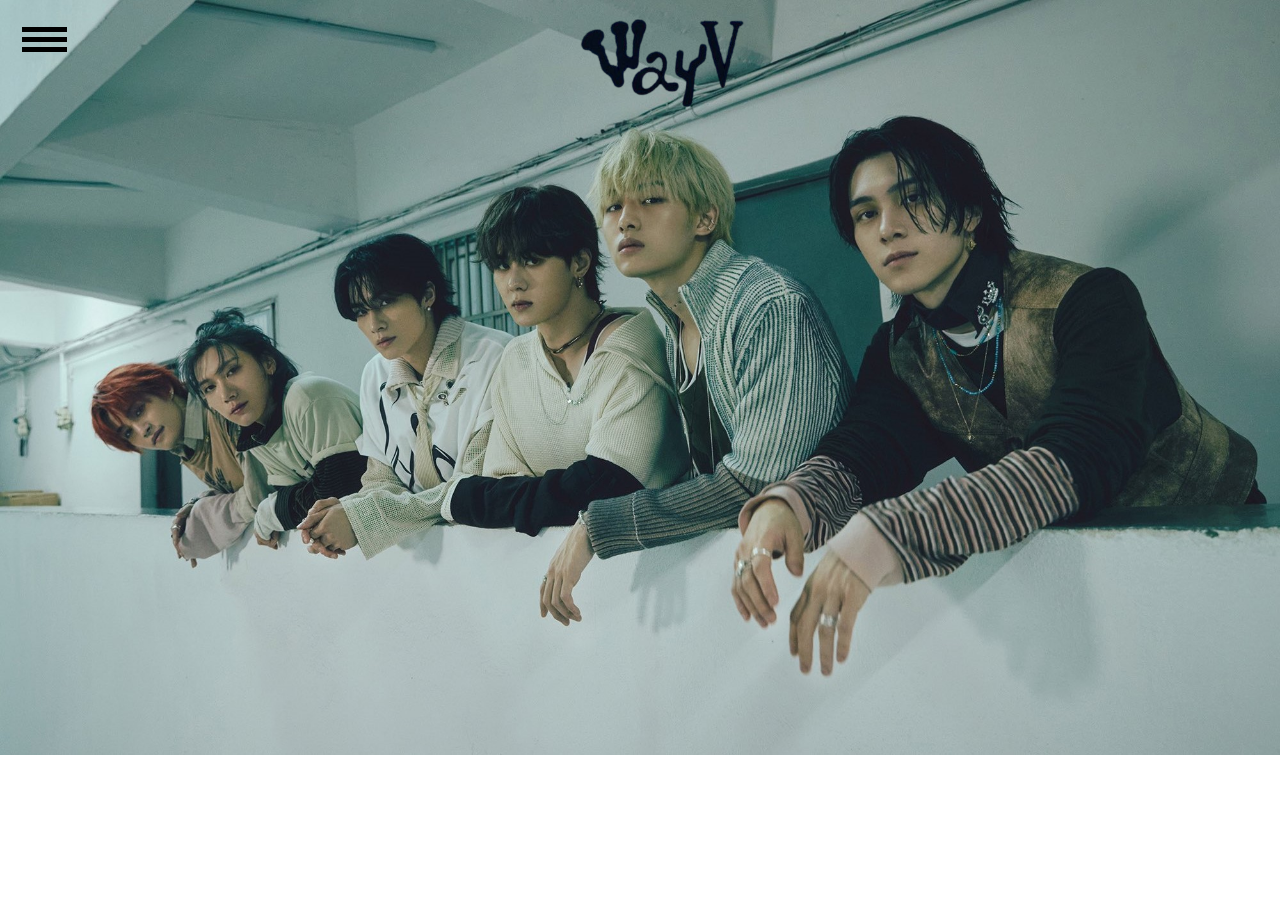
<file: Website_Files/index.html>
<!DOCTYPE html>
<html>
<head>
    <title>WayV Website</title>
    <link rel="stylesheet" type="text/css" href="style.css">
</head>
<body>
    <header id="header">
        <div id="menu-button" onclick="toggleMenu()">
            <div></div>
            <div></div>
            <div></div>
        </div>
        <img src="images/wayv_logo.png" id="wayv-logo">
    </header>

    <div>
        
    </div>

</body>
</html>
</file>
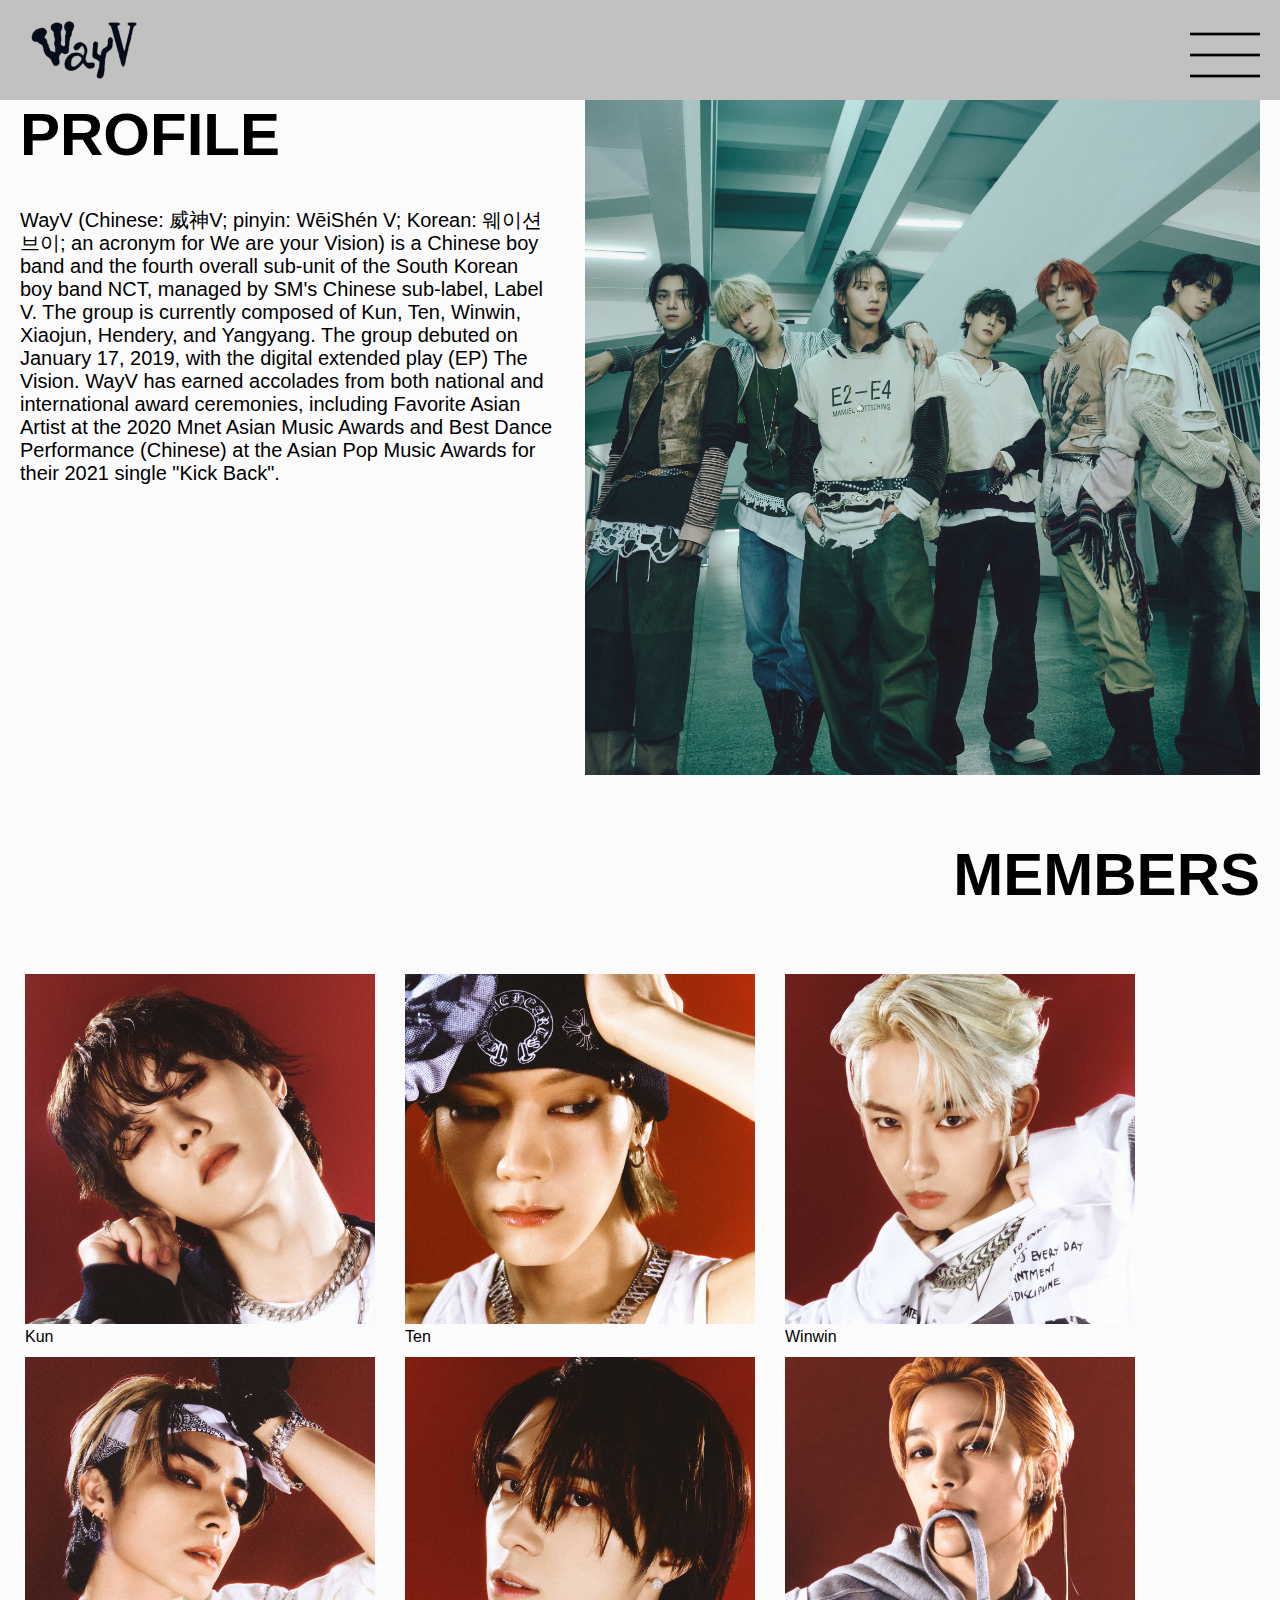
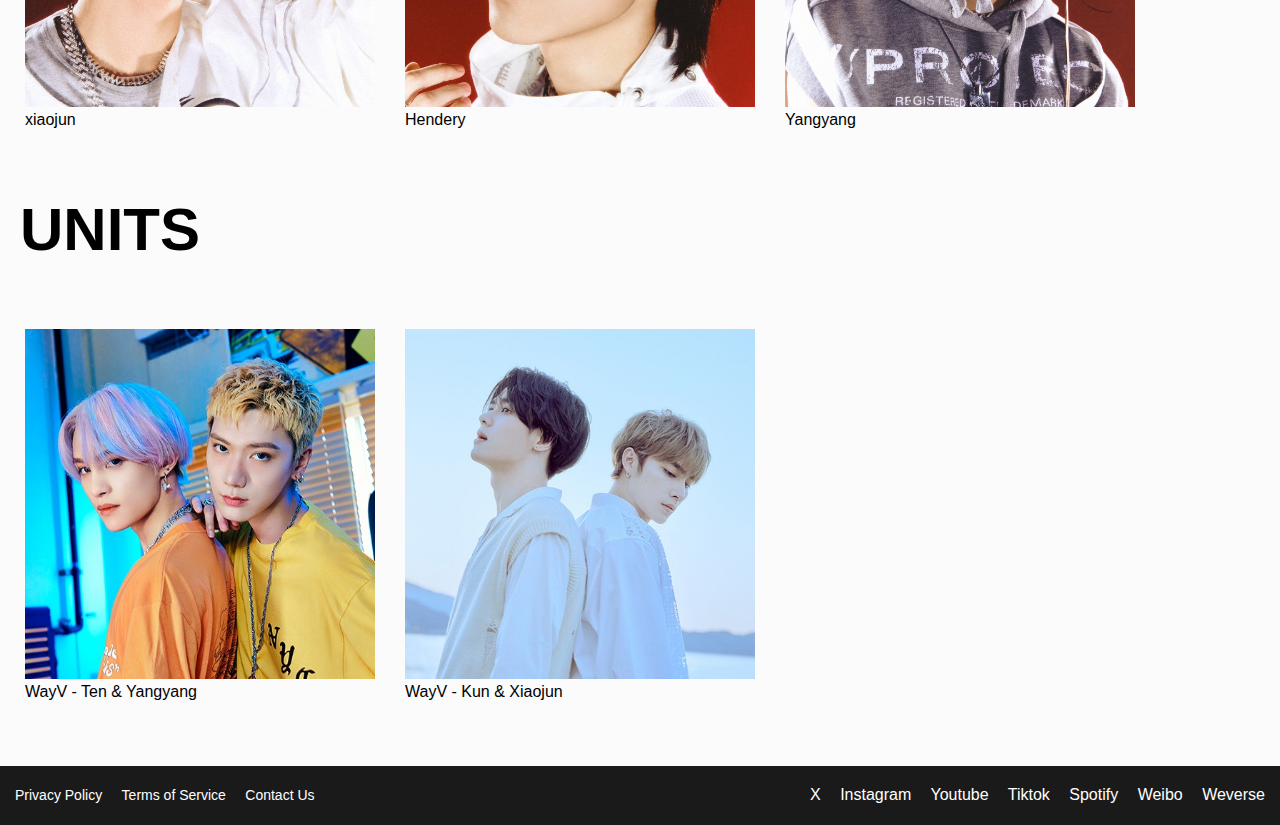
<file: about.html>
<!DOCTYPE html>
<html lang="en">
<head>
    <title>WayV Website</title>
    <link rel="stylesheet" type="text/css" href="Normalize.css">
    <link rel="stylesheet" type="text/css" href="style.css">
</head>
<body>
    <header class="header">
        <div class="main-page-wayv-logo">
            <a href="#"><img src="images/wayv-logo.png" alt="wayv logo"></a>
        </div>
        <div class="main-page-menu-icon">
            <a href="#"><img src="images/black-menu-icon.png" alt="menu icon"></a>
        </div>
    </header>

    <section class="about-container">
        <div class="about-split">
            <h1>PROFILE</h1>
            <p>WayV (Chinese: 威神V; pinyin: WēiShén V; Korean: 웨이션브이; an acronym for We are your Vision) is a Chinese boy band and the fourth overall sub-unit of the South Korean boy band NCT, managed by SM's Chinese sub-label, Label V. The group is currently composed of Kun, Ten, Winwin, Xiaojun, Hendery, and Yangyang. The group debuted on January 17, 2019, with the digital extended play (EP) The Vision.
                WayV has earned accolades from both national and international award ceremonies, including Favorite Asian Artist at the 2020 Mnet Asian Music Awards and Best Dance Performance (Chinese) at the Asian Pop Music Awards for their 2021 single "Kick Back".</p>
        </div>
        <div class="about-split">
            <img src="images/wayv-profile.jpeg" class="about-image" alt="image of boy band wayv"> 
        </div>
    </section>

    <div class="member-heading">
        <h1>MEMBERS</h1>
    </div>
    
    <section class="members-container">
        <div class="row-1">
            <div class="members-split">
                <img src="images/kun.jpeg" alt="image of member kun"> 
                <p>Kun</p>
            </div>
            <div class="members-split">
                <img src="images/ten.jpeg" alt="image of member ten">
                <p>Ten</p>
            </div> 
            <div class="members-split">
                <img src="images/winwin.jpeg" alt="image of member winwin">
                <p>Winwin</p>
            </div>
        </div>
        <div class="row-2">
            <div class="members-split">
                <img src="images/xiaojun.jpeg" alt="image of member xiaojun"> 
                <p>xiaojun</p>
            </div>
            <div class="members-split">
                <img src="images/hendery.jpeg" alt="image of member hendery"> 
                <p>Hendery</p>
            </div>
            <div class="members-split">
                <img src="images/yangyang.jpeg" alt="image of member yangyang">
                <p>Yangyang</p>
            </div>
        </div>
    </section>

    <div class="units-heading">
        <h1>UNITS</h1>
    </div>

    <section class="units-container">
        <div class="row-1">
            <div class="members-split">
                <img src="images/tenyang-unit.jpg" alt="image of unit consisting of members ten and yangyang"> 
                <p>WayV - Ten & Yangyang</p>
            </div>
            <div class="members-split">
                <img src="images/xiaokun-unit.jpg" alt="image of unit consisting of members kun and xiaojun">
                <p>WayV - Kun & Xiaojun</p>
            </div>
        </div>
    </section>

    <footer>
        <div class="footer-container">
          <div class="footer-links">
            <a href="#">Privacy Policy</a>
            <a href="#">Terms of Service</a>
            <a href="#">Contact Us</a>
          </div>
          <div class="sns-links">
            <a href="https://twitter.com/wayv_official?lang=en">X</a>
            <a href="https://www.instagram.com/wayvofficial/?hl=en">Instagram</a>
            <a href="https://www.youtube.com/channel/UC-ZHt5Zgadfx-B1CM63Lqew">Youtube</a>
            <a href="https://www.tiktok.com/@official_wayv?lang=en">Tiktok</a>
            <a href="https://open.spotify.com/artist/1qBsABYUrxg9afpMtyoFKz">Spotify</a>
            <a href="https://weibo.com/n/WayV_official">Weibo</a>
            <a href="https://weverse.io/wayv/artistpedia">Weverse</a>
          </div>
        </div>
    </footer>

</body>
</html>
</file>
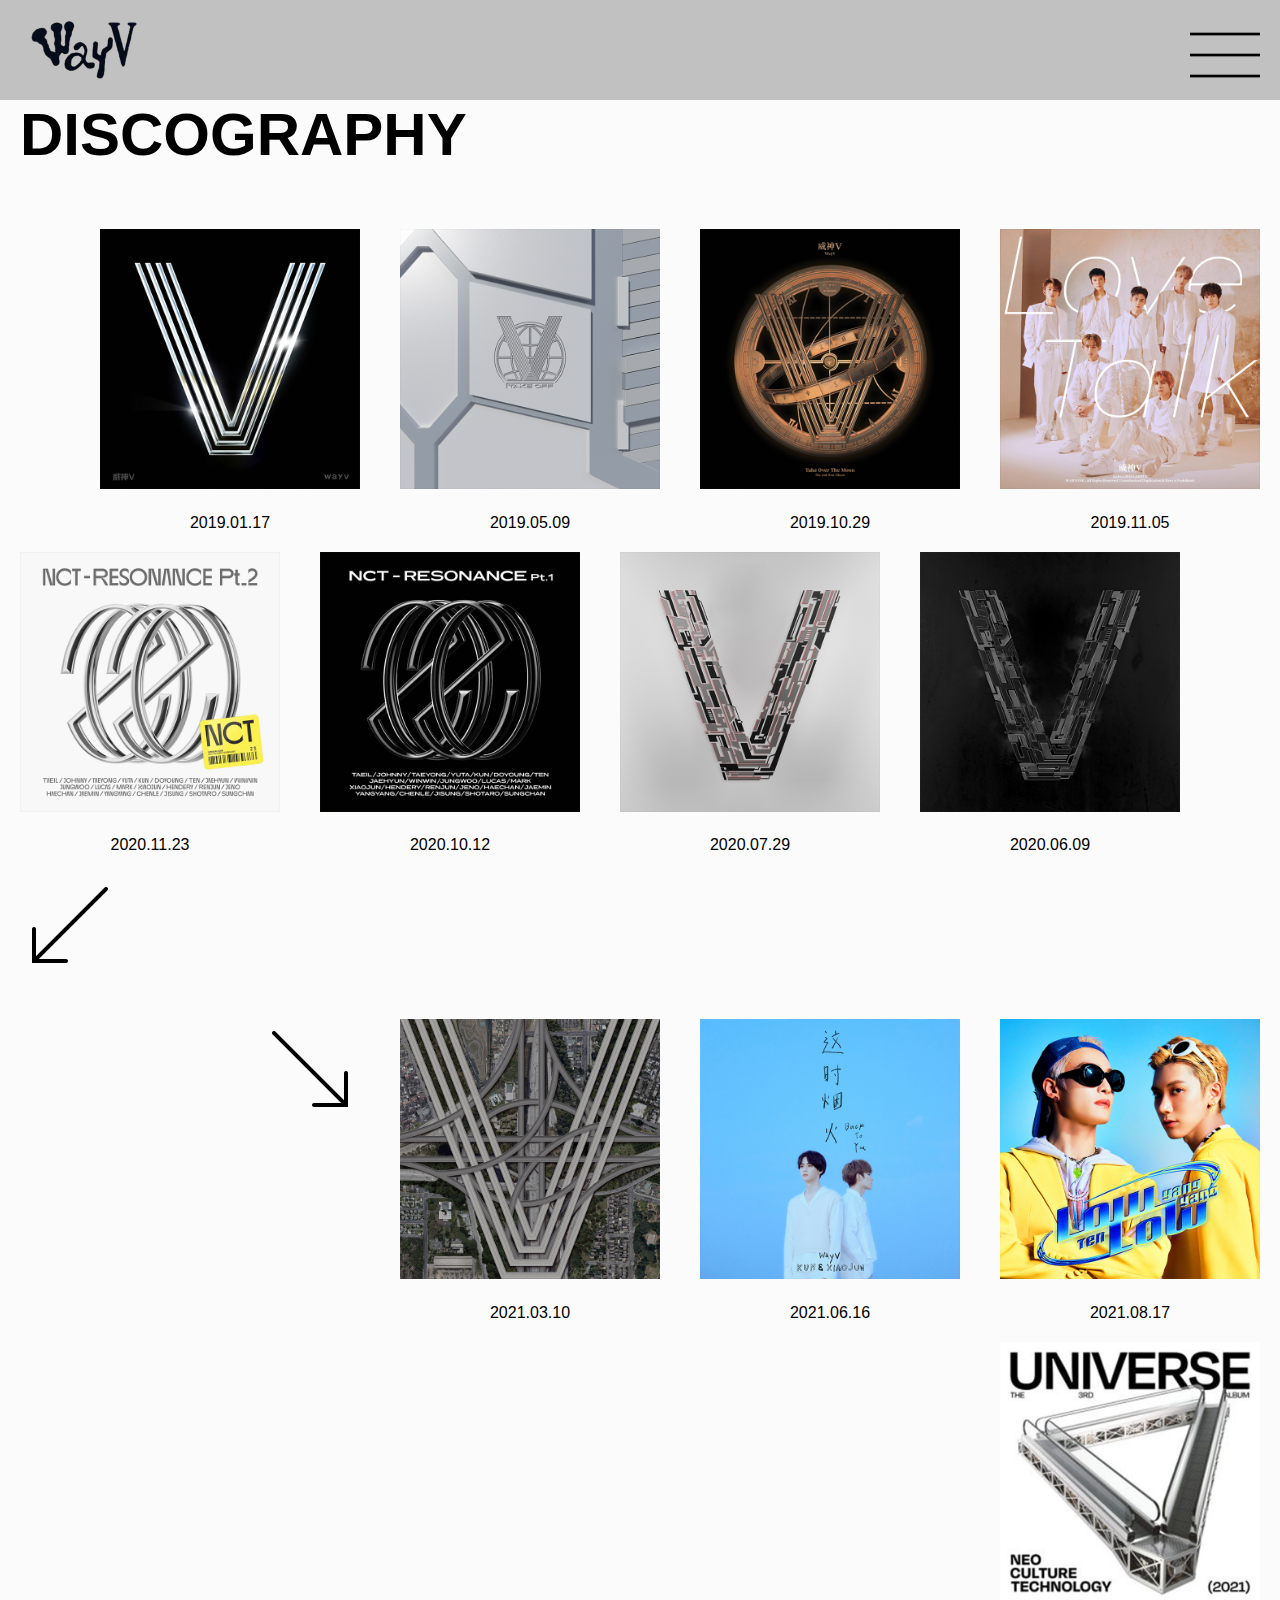
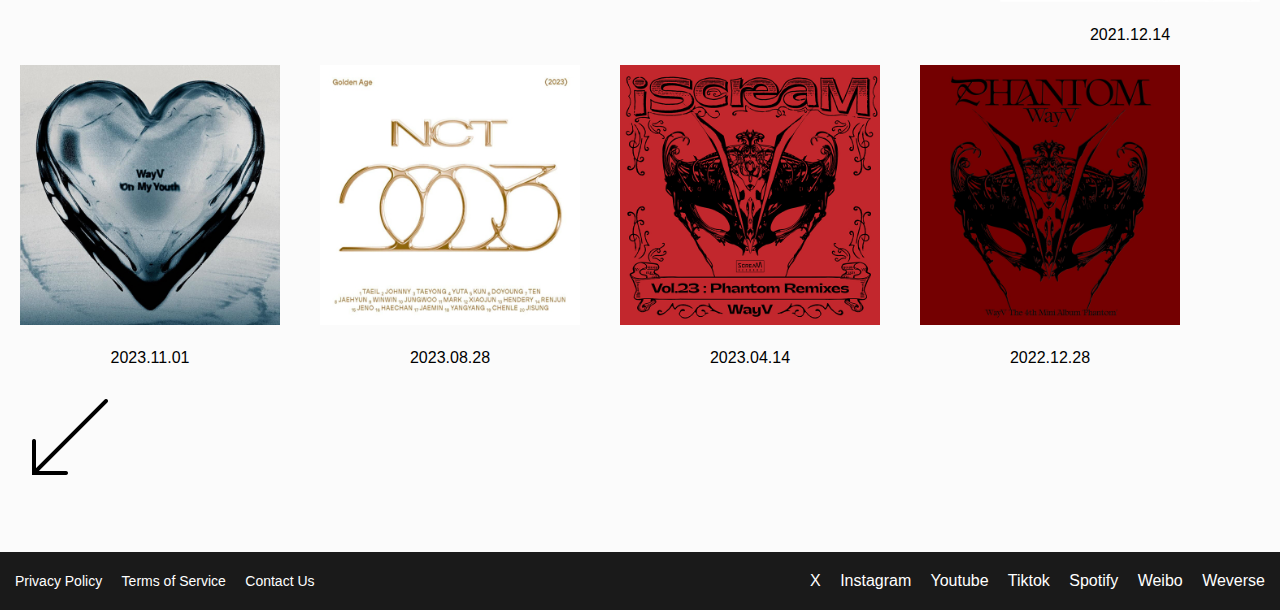
<file: discography.html>
<!DOCTYPE html>
<html lang="en">
<head>
    <title>WayV Website</title>
    <link rel="stylesheet" type="text/css" href="Normalize.css">
    <link rel="stylesheet" type="text/css" href="style.css">
</head>
<body>
    <header class="header">
        <div class="main-page-wayv-logo">
            <a href="#"><img src="images/wayv-logo.png" alt="wayv logo"></a>
        </div>
        <div class="main-page-menu-icon">
            <a href="#"><img src="images/black-menu-icon.png" alt="menu icon"></a>
        </div>
    </header>

    <section class="album-container">
        <h1>DISCOGRAPHY</h1>
        <div class="alb-row-1">
            <div class="album-split">
                <img src="images/the-vision.jpg" alt="image of wayv EP the vision"> 
                <p>2019.01.17</p>
            </div>
            <div class="album-split">
                <img src="images/take-off.jpg" alt="image of wayv mini album take off">
                <p>2019.05.09</p>
            </div> 
            <div class="album-split">
                <img src="images/moonwalk.jpg" alt="image of wayv mini album moonwalk">
                <p>2019.10.29</p>
            </div>
            <div class="album-split">
                <img src="images/love-talk.jpg" alt="image of wayv single love talk">
                <p>2019.11.05</p>
            </div>
        </div>
        <div class="alb-row-2">
            <div class="album-split">
                <img src="images/resonance2.jpg" alt="image of nct album resonance part 2"> 
                <p>2020.11.23</p>
            </div>
            <div class="album-split">
                <img src="images/resonance1.jpg" alt="image of nct album resonance part 1">
                <p>2020.10.12</p>
            </div> 
            <div class="album-split">
                <img src="images/badalive.jpg" alt="image of wayv single bad alive">
                <p>2020.07.29</p>
            </div>
            <div class="album-split">
                <img src="images/atw.jpg" alt="image of wayv album awaken the world">
                <p>2020.06.09</p>
            </div>
            <div class="album-split">
                <img src="images/down-left-arrow.png" alt="arrow pointing diagonally left downwards">
            </div>
        </div>
        <div class="alb-row-3">
            <div class="album-split">
                <img src="images/down-right-arrow.png" alt="arrow pointing diagonally right downwards"> 
            </div>
            <div class="album-split">
                <img src="images/kickback.jpg" alt="image of wayv mini album kick back"> 
                <p>2021.03.10</p>
            </div>
            <div class="album-split">
                <img src="images/backtoyou.jpg" alt="image of wayv unit single back to you">
                <p>2021.06.16</p>
            </div> 
            <div class="album-split">
                <img src="images/lowlow.jpg" alt="image of wayv unit single low low">
                <p>2021.08.17</p>
            </div>
            <div class="album-split">
                <img src="images/universe.jpg" alt="image of nct album universe">
                <p>2021.12.14</p>
            </div>
        </div>
        <div class="alb-row-4">
            <div class="album-split">
                <img src="images/omy.jpg" alt="image of wayv album on my youth"> 
                <p>2023.11.01</p>
            </div>
            <div class="album-split">
                <img src="images/golden-age.jpg" alt="image of nct album golden age">
                <p>2023.08.28</p>
            </div> 
            <div class="album-split">
                <img src="images/phantom-remix.jpg" alt="image of wayv digital single iScreaM Vol.23 : Phantom Remixes">
                <p>2023.04.14</p>
            </div>
            <div class="album-split">
                <img src="images/phantom.jpg" alt="image of wayv mini album phantom">
                <p>2022.12.28</p>
            </div>
            <div class="album-split">
                <img src="images/down-left-arrow.png" alt="arrow pointing diagonally left downwards">
            </div>
        </div>
    </section>

    <footer>
        <div class="footer-container">
          <div class="footer-links">
            <a href="#">Privacy Policy</a>
            <a href="#">Terms of Service</a>
            <a href="#">Contact Us</a>
          </div>
          <div class="sns-links">
            <a href="https://twitter.com/wayv_official?lang=en">X</a>
            <a href="https://www.instagram.com/wayvofficial/?hl=en">Instagram</a>
            <a href="https://www.youtube.com/channel/UC-ZHt5Zgadfx-B1CM63Lqew">Youtube</a>
            <a href="https://www.tiktok.com/@official_wayv?lang=en">Tiktok</a>
            <a href="https://open.spotify.com/artist/1qBsABYUrxg9afpMtyoFKz">Spotify</a>
            <a href="https://weibo.com/n/WayV_official">Weibo</a>
            <a href="https://weverse.io/wayv/artistpedia">Weverse</a>
          </div>
        </div>
    </footer>

</body>
</html>
</file>
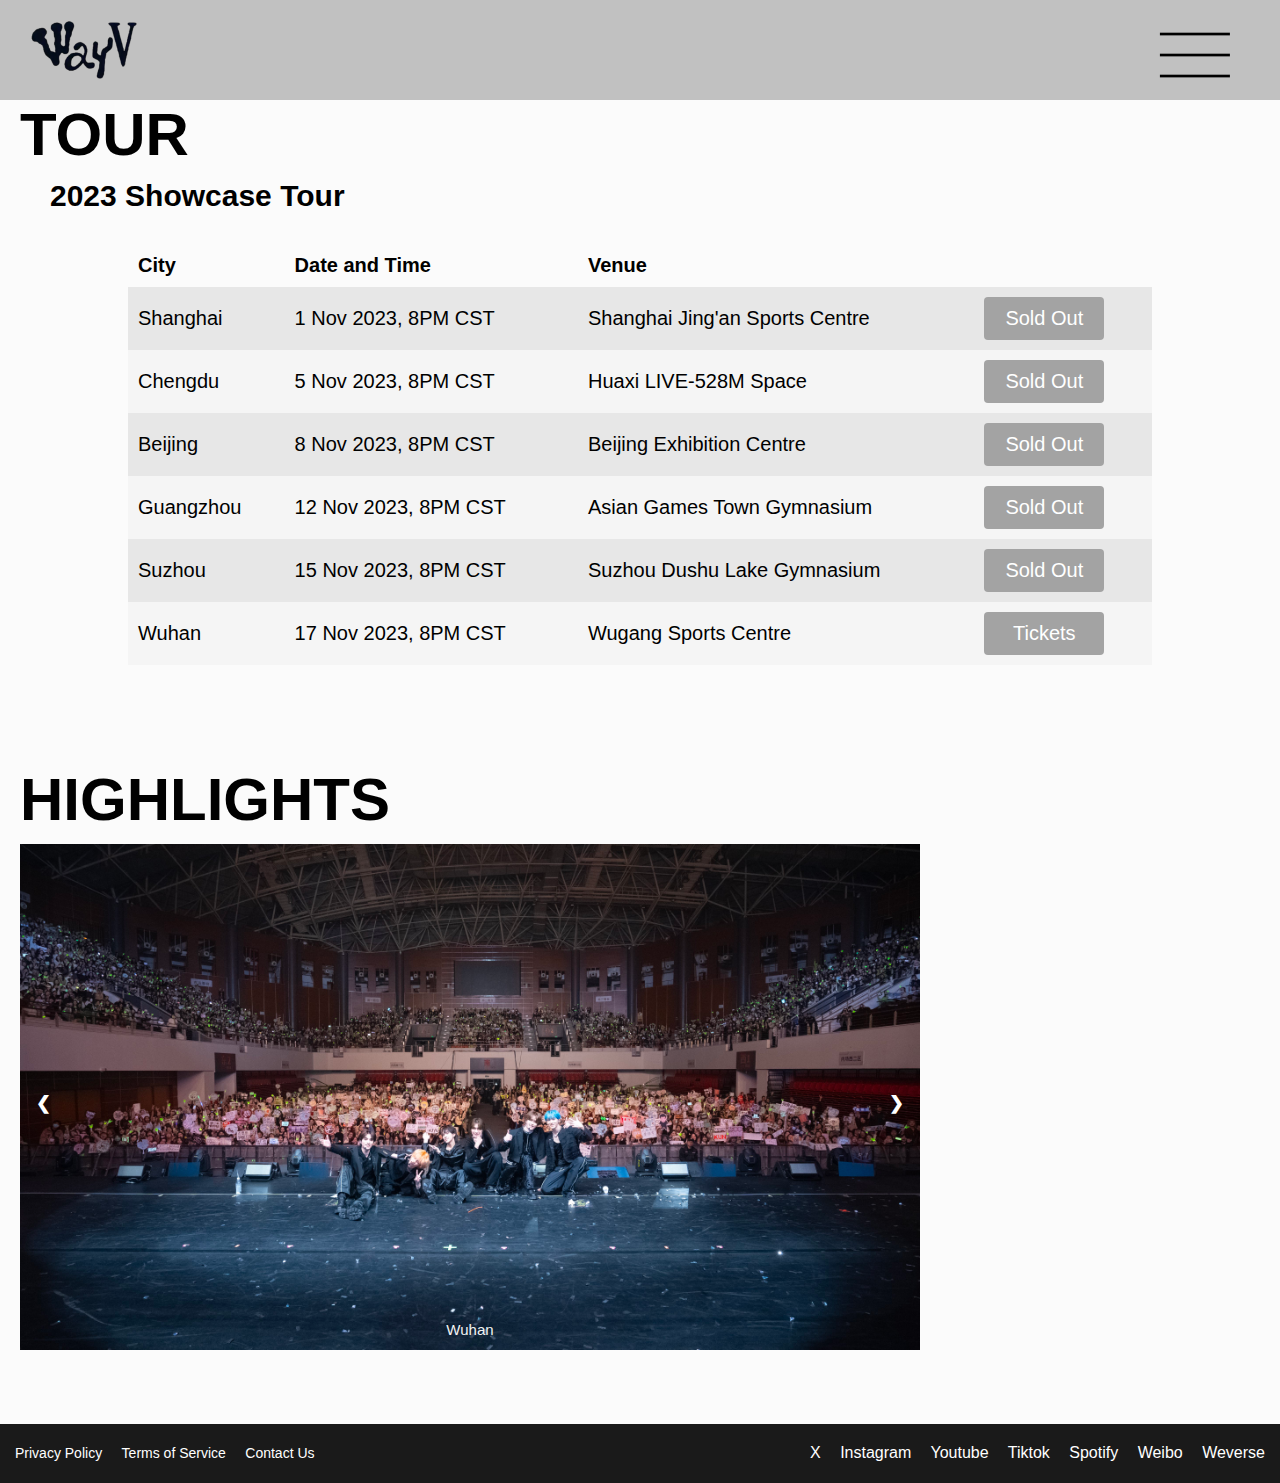
<file: tour.html>
<!DOCTYPE html>
<html lang="en">
<head>
    <title>WayV Website</title>
    <link rel="stylesheet" type="text/css" href="Normalize.css">
    <link rel="stylesheet" type="text/css" href="style.css">

</head>
<body>
    <header class="header">
        <div class="main-page-wayv-logo">
            <a href="#"><img src="images/wayv-logo.png" alt="wayv logo"></a>
        </div>
        <nav>
            <ul class="sidebar">
                <li onclick=hideSidebar()><a href="#"><img src="images/black-menu-icon.png" alt="menu icon"></a></li>
                <li><a href="index.html">HOME</a></li>
                <li><a href="about.html">ABOUT</a></li>
                <li><a href="discography.html">DISCOGRAPHY</a></li>
                <li><a href="tour.html">TOUR</a></li>
                <li></li>
            </ul>
            <ul>
                <li onclick=showSidebar()><a href="#"><img src="images/black-menu-icon.png" alt="menu icon"></a></li>
            </ul>
        </nav> 
    </header>

    <div class="tour-heading">
        <h1>TOUR</h1>
        <h3>2023 Showcase Tour</h3>
    </div>

    <table class="tour-dates">
        <thead>
        <tr>
            <th>City</th>
            <th>Date and Time</th>
            <th>Venue</th>
            <th></th>
        </tr>
        </thead>
        <tbody>
        <tr>
            <td>Shanghai</td>
            <td>1 Nov 2023, 8PM CST</td>
            <td>Shanghai Jing'an Sports Centre</td>
            <td>
                <a href="#" class="tickets">Sold Out</a>
            </td>
        </tr>
        <tr>
            <td>Chengdu</td>
            <td>5 Nov 2023, 8PM CST</td>
            <td>Huaxi LIVE-528M Space</td>
            <td>
                <a href="#" class="tickets">Sold Out</a>
            </td>
        </tr>
        <tr>
            <td>Beijing</td>
            <td>8 Nov 2023, 8PM CST</td>
            <td>Beijing Exhibition Centre</td>
            <td>
                <a href="#" class="tickets">Sold Out</a>
            </td>
        </tr>
        <tr>
            <td>Guangzhou</td>
            <td>12 Nov 2023, 8PM CST</td>
            <td>Asian Games Town Gymnasium</td>
            <td>
                <a href="#" class="tickets">Sold Out</a>
            </td>
        </tr>
        <tr>
            <td>Suzhou</td>
            <td>15 Nov 2023, 8PM CST</td>
            <td>Suzhou Dushu Lake Gymnasium</td>
            <td>
                <a href="#" class="tickets">Sold Out</a>
            </td>
        </tr>
        <tr>
            <td>Wuhan</td>
            <td>17 Nov 2023, 8PM CST</td>
            <td>Wugang Sports Centre</td>
            <td>
                <a href="https://detail.damai.cn/item.htm?id=746518900227" class="tickets">Tickets</a>
            </td>
        </tr>
        </tbody>
    </table>

    <div class="tour-heading">
        <h1>HIGHLIGHTS</h1>
    </div>

    <div class="highlights">
        <div class="tour-image">
            <img src="images/wuhan.jpeg" alt="Wuhan">
            <div class="text">Wuhan</div>
        </div>
        <div class="tour-image">
            <img src="images/suzhou.jpeg" alt="Suzhou">
        <div class="text">Suzhou</div>
          </div>
        <div class="tour-image">
            <img src="images/guangzhou.jpeg" alt="Guangzhou">
            <div class="text">Guangzhou</div>
        </div>
        <div class="tour-image">
            <img src="images/beijing.jpeg" alt="Beijing">
            <div class="text">Beijing</div>
        </div>
        <div class="tour-image">
            <img src="images/chengdu.jpeg" alt="Chengdu">
            <div class="text">Chengdu</div>
        </div>
        <div class="tour-image">
            <img src="images/shanghai.jpeg" alt="Shanghai">
            <div class="text">Shanghai</div>
          </div>

        <a class="prev" onclick="plusSlides(-1)">&#10094;</a>
        <a class="next" onclick="plusSlides(1)">&#10095;</a>
    </div>

    <footer>
        <div class="footer-container">
          <div class="footer-links">
            <a href="#">Privacy Policy</a>
            <a href="#">Terms of Service</a>
            <a href="#">Contact Us</a>
          </div>
          <div class="sns-links">
            <a href="https://twitter.com/wayv_official?lang=en">X</a>
            <a href="https://www.instagram.com/wayvofficial/?hl=en">Instagram</a>
            <a href="https://www.youtube.com/channel/UC-ZHt5Zgadfx-B1CM63Lqew">Youtube</a>
            <a href="https://www.tiktok.com/@official_wayv?lang=en">Tiktok</a>
            <a href="https://open.spotify.com/artist/1qBsABYUrxg9afpMtyoFKz">Spotify</a>
            <a href="https://weibo.com/n/WayV_official">Weibo</a>
            <a href="https://weverse.io/wayv/artistpedia">Weverse</a>
          </div>
        </div>
    </footer>

    <script src="script.js"></script>

</body>
</html>
</file>
<file: Website_Files/style.css>
body {
  margin: 0;
  background-image: url('images/wayv-cover-page.jpeg');
  background-size: cover;
  background-position: center top;
  background-repeat: no-repeat;
  height: 50vh;
  overflow: hidden;
}

#header {
  display: flex;
  align-items: start;
  justify-content: space-between;
  padding: 12px;
}
  
#menu-button div {
  width: 45px;
  height: 5px;
  background-color: black;
  margin: 5px 0;
  position: relative;
  left: 10px;
  top: 10px;
}

#wayv-logo {
  margin: 0 auto;
  max-height: 100px;
  height: auto;
}
</file>
<file: style.css>
* {
  margin: 0;
  padding: 0;
  box-sizing: border-box;
}

body {
  min-height: 100vh;
  background-size: cover;
  background-position: center;
  background-color: #fbfbfb;
  font-family: 'Catamaran', sans-serif;
}


/*Homepage*/

.main-video {
  position: relative;
  width: 100%;
  height: 100vh;
  overflow: hidden;
  z-index: 0;
}

.main-video video {
  width: 100%;
  height: 100%;
  object-fit: cover;
}

.main-page-wayv-logo {
  position: absolute;
  top: 20px;
  left: 20px; 
  z-index: 2; 
}

.main-page-wayv-logo img {
  max-height: 70px;
  width: auto;
}

.main-page-menu-icon {
  position: fixed;
  top: 20px;
  z-index: 2;
  right: 20px;
}

.main-page-menu-icon img {
  max-height: 70px;
  width: auto;
}

.sns {
  position: absolute;
  bottom: 20px;
  right: 20px;
  z-index: 3;
}

.sns ul {
  list-style: none;
  padding: 0;
  margin: 0;
}

.sns li {
  display: inline-block;
  margin-right: 10px;
}

.sns a {
  text-decoration: none;
  color: white;
  padding: 5px 10px;
}

.wayv-logo {
  display: flex;
  align-items: center;
  justify-content: center;
}

.wayv-logo img {
  max-height: 90px;
  width: auto;
}

.background-image {
  width: 100%;
  height: 100vh;
  background: url('images/wayv-cover-page.jpeg') no-repeat;
  background-size: cover;
  top: 0;
  left: 0;
  z-index: -1; 
}

.promotion {
  display: flex;
  flex-wrap: wrap;
  width: 100%;
}

.promotion img {
  border-radius: 12px;
}

.promotion h2 {
  margin-bottom: 20px;
  color: white;
  font-size: 60px;
}

.stream {
  display: flex;
  justify-content: center;
  align-items: center;
  height: 40px;
}

.stream-button, 
.shop-button {
  display: inline-block;
  font-size: 20px;
  padding: 10px 20px;
  text-decoration: none;
  background-color: #9a9a9a;
  color: #ffffff;
  border-radius: 5px;
  transition: background-color 0.3s ease;
}

.stream-button:hover,
.shop-button:hover {
  background-color: #757575;
}

.news {
  padding: 20px;
  margin-bottom: 40px;
}

.news-list {
  list-style-type: none;
  padding: 0;
  margin: 0;
}

.news-detail {
  display: flex;
  margin-top: 20px;
} 

.news-detail a {
  text-decoration: none;
  color: black;
}


.title{
  font-size: 100px;
  margin-left: 20px;
}

.shop {
  padding: 20px;
  display: flex;
  flex-wrap: wrap;
}

.physical-album img {
  width: 450px;
  margin-right: 20px;
}

.visit-shop {
  display: flex;
  margin-left: 20px;
  margin-bottom: 40px;
}

@media only screen and (max-width: 768px) {
  .main-page-wayv-logo {
    top: 10px;
    left: 10px;
  }

  .main-page-wayv-logo img {
    max-height: 50px;
  }

  .main-page-menu-icon {
    top: 10px;
    right: 10px;
  }

  .main-page-menu-icon img {
    max-height: 50px;
  }

  .sns {
    bottom: 10px;
    right: 10px;
  }

  .sns a{
    font-size: 16px;
  }

  .sns li {
    margin-right: 5px;
    font-size: 16px;
  }

  .wayv-logo img {
    max-height: 60px;
  }

  .background-image {
    height: 80vh;
  }

  .promotion h2 {
    font-size: 40px;
  }

  .stream,
  .visit-shop {
    margin-left: 10px;
  }

  .news {
    padding: 10px;
    margin-bottom: 20px;
  }

  .news-detail {
    flex-direction: column;
  }

  .title {
    font-size: 60px;
    margin-left: 10px;
  }

  .shop {
    flex-direction: column;
    align-items: center;
  }

  .physical-album {
    width: 100%;
    margin-bottom: 20px;
  }

  .physical-album img {
    width: 100%;
    max-width: 450px; /* Adjust the maximum width as needed */
    margin-right: 0;
  }
}


/*for split*/
.split {
  padding: 2%;
  flex-grow: 1;
  flex-basis: 40%;
}

.split img {
  max-width: 100%;
  width: 100%;
}

/*Header (nav bar)*/
.header {
  position: fixed;
  top: 0;
  left: 0;
  width: 100%;
  height: 100px;
  background-color: rgba(193, 193, 193);
  display: flex;
  justify-content: space-between;
  align-items: center;
}

/*About*/
.about-container {
  display: flex;
  width: 100%;
  padding: 20px;
  margin-top: 70px; 
}

.about-image {
  max-height: 675px;
  margin-top: 10px;
}

.about-container h1 {
  font-size: 60px;
  margin-top: 10px;
}

.about-container p {
  font-size: 20px;
  margin-top: 10px;
  margin-right: 30px;
}

.about-split {
  flex-basis: 50%; 
}

.member-heading h1 {
  font-size: 60px;
  display: flex;
  justify-content: flex-end;
  margin-right: 20px;
}

.members-container,
.units-container {
  display: flex;
  flex-wrap: wrap;
  justify-content: flex-start;
  width: 100%;
  padding: 20px;
}

.row-1,
.row-2 {
  display: flex;
}

.members-split {
  padding: 5px;
}

.members-split img {
  max-width: 350px; 
  height: auto;
  margin-right: 20px;
}

.units-heading h1 {
  font-size: 60px;
  display: flex;
  justify-content: flex-start;
  margin-left: 20px;
}

.units-container {
  margin-bottom: 40px;
}

/*Discography*/
.album-container h1 {
  font-size: 60px;
  margin-top: 100px;
  margin-left: 20px;
}

.album-split {
  text-align: center;
}

.album-split img {
  max-width: 300px; 
  height: auto;
  padding: 20px;
}

.alb-row-1,
.alb-row-3 {
  display: flex;
  justify-content: flex-end;
  flex-wrap: wrap;
}

.alb-row-2,
.alb-row-4 {
  display: flex;
  justify-content: flex-start;
  flex-wrap: wrap;
}

.album-container {
  margin-bottom: 40px;
}

@media screen and (max-width: 768px) {
  .header {
    display: flex;
    flex-direction: column;
    align-items: center;
  }

  .main-page-wayv-logo img {
    max-height: 60px;
  }

  .main-page-menu-icon img {
    max-height: 50px;
  }

  .album-container h1 {
    font-size: 24px;
  }

  .album-split {
    margin-bottom: 20px;
  }

  .album-split img {
    width: 100%;
    max-width: none; 
  }

  .album-split p {
    font-size: 14px;
  }

  .alb-row-2 .album-split:last-child img,
  .alb-row-3 .album-split:first-child img,
  .alb-row-4 .album-split:last-child img {
    display: none;
  }

  .footer-links a,
  .sns-links a {
    font-size: 14px;
  }
}

/*Tour*/
table th, table td{
  text-decoration: none;
  font-size: 20px;
  padding: 10px;
  text-align: left;
}

tbody tr:nth-child(even) {
  background: #f5f5f5;
}

tbody tr:nth-child(odd) {
  background: #e7e7e7;
}

.tour-dates {
  width: 80%;
  border-collapse: collapse;
  margin: auto; 
}

.tour-dates a.tickets {
  display: inline-block;
  padding: 10px 20px; 
  width: 120px;
  background-color: rgb(163, 163, 163);
  color: white;
  text-decoration: none;
  border-radius: 4px;
  text-align: center;
}

.tour-heading h1{
  font-size: 60px;
  display: flex;
  justify-content: flex-start;
  margin-left: 20px;
  margin-top: 100px;
  margin-bottom: 10px;
}

.tour-heading h3 {
  font-size: 30px;
  margin-left: 50px;
  margin-bottom: 30px;
}

.highlights {
  max-width: 100vh;
  position: relative;
  margin-bottom: 70px;
  margin-left: 20px;
  display: flex;
}

.tour-image {
  display: none;
}

.tour-image img {
  width: 100%;
}

.prev, .next {
  cursor: pointer;
  position: absolute;
  top: 50%;
  width: auto;
  margin-top: -22px;
  padding: 16px;
  color: white;
  font-weight: bold;
  font-size: 18px;
  transition: 0.6s ease;
  border-radius: 0 3px 3px 0;
  user-select: none;
}

.next {
  right: 0;
  border-radius: 3px 0 0 3px;
}

.text {
  color: #f2f2f2;
  font-size: 15px;
  padding: 8px 12px;
  position: absolute;
  bottom: 8px;
  width: 100%;
  text-align: center;
}

@media screen and (max-width: 768px) {
  .header {
    display: flex;
    flex-direction: column;
    align-items: center;
  }

  .main-page-wayv-logo img {
    max-height: 60px;
  }

  .main-page-menu-icon img {
    max-height: 50px;
  }

  .tour-heading h1 {
    font-size: 24px;
  }

  .tour-heading h3 {
    font-size: 18px;
  }

  .tour-dates th,
  .tour-dates td {
    font-size: 14px;
  }

  .tour-dates a.tickets,
  .highlights .tour-image .text {
    font-size: 14px;
  }

  .highlights .tour-image img {
    max-width: 100%; 
    height: auto;
  }

  .highlights .prev,
  .highlights .next {
    font-size: 24px;
  }

  .footer-links a,
  .sns-links a {
    font-size: 14px;
  }
}


/*footer*/
footer {
  background-color: #1a1a1a;
  color: #fff; 
  padding: 20px 0; 
}

.footer-container {
  display: flex;
  justify-content: space-between;
  align-items: center;
}

.footer-links a {
  color: #fff; 
  text-decoration: none;
  margin-left: 15px;
  font-size: 14px;
}

.footer-links a:hover {
  text-decoration: underline;
}

.sns-links a {
  color: #fff;
  text-decoration: none;
  margin-right: 15px;
}

.sns-links a:hover {
  opacity: 0.8;
}

/*MENU BUTTON*/
nav {
  background-color: white;
  box-shadow: 3px 3px 5px rgba(0,0,0,0.1);
  position: relative;
}

nav ul {
  width: 100%;
  list-style: none;
  display: flex;
  justify-content: space-between;
  align-items: center;
  position: relative;
}

nav li {
  height: 70px;
}

nav a {
  height: 100%;
  padding: 0 30px;
  text-decoration: none;
  display: flex;
  align-items: center;
  color: black;
}

nav a:hover {
  background-color: #f0f0f0;
}

nav li:first-child {
  margin-right: auto;
}

nav li:last-child {
  position: fixed;
  top: 20px;
  z-index: 2;
  right: 20px;
}

nav li:last-child img {
  max-width: 70px;
}

nav li:first-child img {
  max-width: 70px;
}

.sidebar {
  position: fixed;
  top: 0;
  right: 0;
  height: 100vh;
  width: 300px;
  z-index: 999;
  background-color: rgba(255, 255, 255, 0.468);
  backdrop-filter: blur(10px);
  box-shadow: -10px 0 10px rgba(0, 0, 0, 0.1);
  display: none;
  flex-direction: column;
  align-items: flex-start;
  justify-content: flex-start;
}

.sidebar li {
  width: 100%;
}

@media screen and (max-width: 768px) {
  .sidebar {
    width: 100vh;
  }
}
</file>
